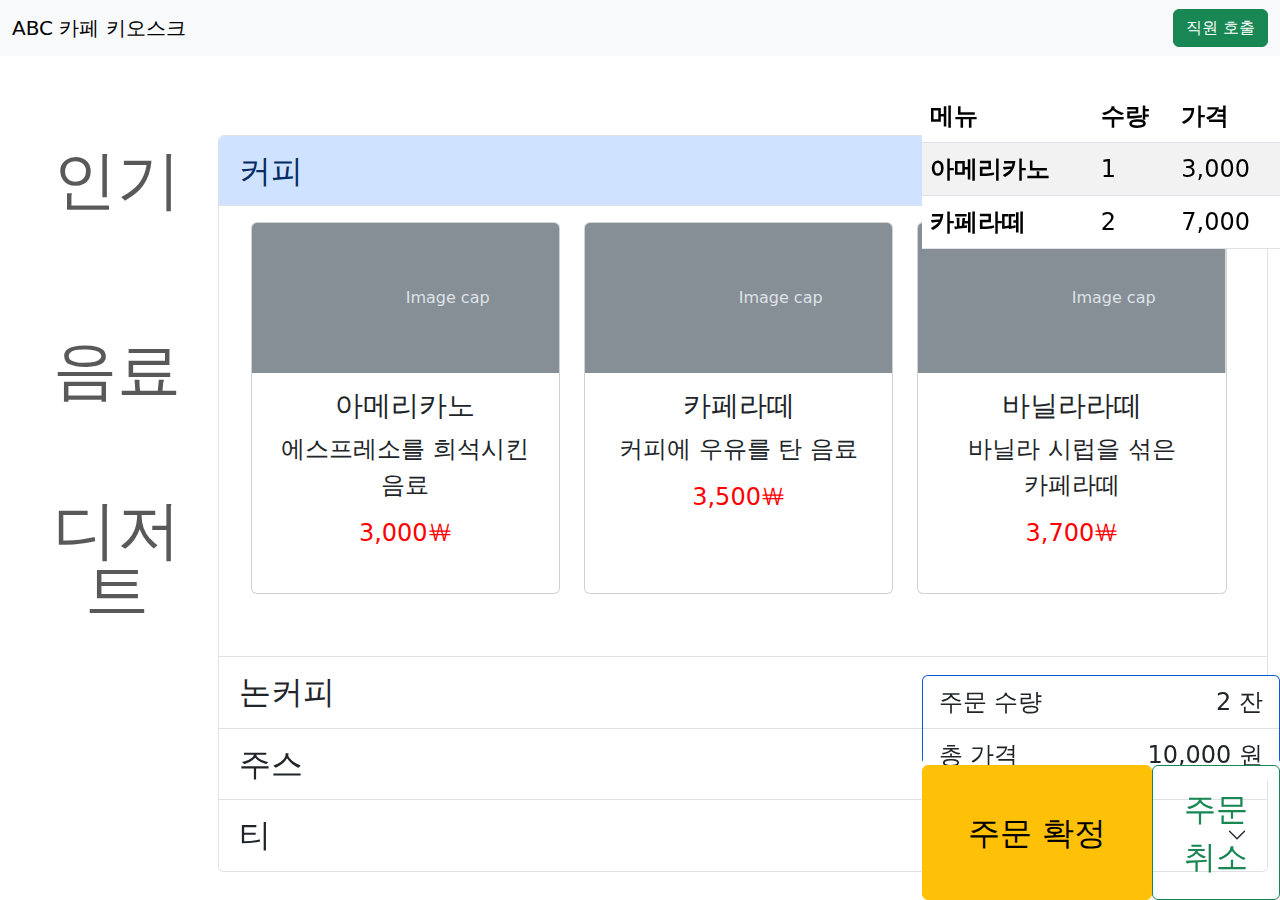
<file: older_order.html>
<!DOCTYPE html>
<html lang="ko">
<head>
    <meta charset="UTF-8">
    <meta name="viewport" content="width=device-width, initial-scale=1.0">
    <title>ABC 카페 키오스크</title>
    <link href="https://cdn.jsdelivr.net/npm/bootstrap@5.3.3/dist/css/bootstrap.min.css" rel="stylesheet" integrity="sha384-QWTKZyjpPEjISv5WaRU9OFeRpok6YctnYmDr5pNlyT2bRjXh0JMhjY6hW+ALEwIH" crossorigin="anonymous">
    <style>
        .nanum-gothic-regular {
            font-family: "Nanum Gothic", sans-serif;
            font-weight: 400;
            font-style: normal;
        }
        .order-list {position: absolute; width:28%; height: 60%; left: 72%; top: 10%;}
        .order-price {position:absolute; width:28%; height: 10%; left: 72%; top: 75%} 

        /* 수정된 CSS */
        .menu-column {
            width: 30%; /* 메뉴 칼럼의 너비를 늘립니다 */
        }
        .quantity-column {
            width: 30%; /* 수량 칼럼의 너비를 줄입니다 */
        }
        .price-column {
            width: 30%; /* 가격 칼럼의 너비를 늘립니다 */
        }

        /* 추가된 CSS */
        .navbar-nav {
            width: 100%;
            height: calc(100vh - 80px);
            position: fixed;
            top: 80px;
            bottom: 0;
            overflow-y: auto;
            padding: 10px; /* 여백 설정 */
        }

        .nav-link {
            margin-bottom: 10px; /* 버튼 간격 설정 */
            text-align: center; /* 텍스트 가운데 정렬 */
            width: 15%;
            height: 180px; /* 버튼 높이 설정 */
            line-height: 60px; /* 버튼 내 텍스트 가운데 정렬 */
        }

        /* 카드 배치 */
        /* .card {
            margin-bottom: 20px;
            cursor: pointer;
        }

        .card-body {
            text-align: center;
            height:175px;
        } */
        .card:not(.order-price) {
            margin-bottom: 20px;
            cursor: pointer;
        }
        .card-body:not(.order-price) {
            text-align: center;
            height: 220px;
        }
        .col-md-3:not(.order-price) {
            margin-bottom: 2%; /* 카드 간격 조절 */
        }
        a {
            text-decoration: none; /* 링크의 밑줄을 없앱니다 */
        }

    </style>
</head>
<body>
    <script src="https://cdn.jsdelivr.net/npm/bootstrap@5.3.3/dist/js/bootstrap.bundle.min.js" integrity="sha384-YvpcrYf0tY3lHB60NNkmXc5s9fDVZLESaAA55NDzOxhy9GkcIdslK1eN7N6jIeHz" crossorigin="anonymous"></script>
    <nav class="navbar fixed-top bg-body-tertiary">
        <div class="container-fluid">
          <a class="navbar-brand">ABC 카페 키오스크</a>
          <!-- <button class="btn btn-success call-staff">직원 호출</button> -->
          <button type="button" class="btn btn-success call-staff" data-bs-toggle="modal" data-bs-target="#callStaff">
            직원 호출
          </button>
        </div>
    </nav>
    <!-- Modal -->
    <div class="modal fade" id="callStaff" tabindex="-1" aria-labelledby="exampleModalLabel" aria-hidden="true">
        <div class="modal-dialog">
        <div class="modal-content">
            <div class="modal-header">
            <h1 class="modal-title fs-5" id="exampleModalLabel">직원 호출</h1>
            <button type="button" class="btn-close" data-bs-dismiss="modal" aria-label="Close"></button>
            </div>
            <div class="modal-body">
                키오스크 사용이 어려우신가요? 직원이 도와드리겠습니다!
            </div>
            <div class="modal-footer">
            <button type="button" class="btn btn-secondary" data-bs-dismiss="modal">닫기</button>
            <button type="button" class="btn btn-primary" data-bs-dismiss="modal" data-bs-target="#calledStaff">직원 호출</button>
            </div>
        </div>
        </div>
    </div>
    <!-- 카테고리 버튼 -->
    <nav class="navbar navbar-expand-lg ">
        <div class="container-fluid">
            <div class="collapse navbar-collapse" id="navbarNav">
                <ul class="navbar-nav flex-column">
                    <li class="nav-item">
                        <button class="btn btn-primary nav-link" style="font-size:48pt;">인기</button>
                    </li>
                    <li class="nav-item">
                        <button class="btn btn-danger nav-link" style="font-size:48pt;">음료</button>
                    </li>
                    <li class="nav-item">
                        <button class="btn btn-success nav-link" style="font-size:48pt;">디저트</button>
                    </li>
                </ul>
            </div>
        </div>
    </nav>
    <!-- Accordion 추가 -->
    <div class="accordion" id="accordionExample" style="position:absolute; left:17%; top:15%; width: 1050px;">
        <div class="accordion-item">
          <h2 class="accordion-header" id="headingOne">
            <button class="accordion-button" type="button" data-bs-toggle="collapse" data-bs-target="#collapseOne" aria-expanded="true" aria-controls="collapseOne" style="font-size: xx-large;">
              커피
            </button>
          </h2>
          <div id="collapseOne" class="accordion-collapse collapse show" aria-labelledby="headingOne" data-bs-parent="#accordionExample">
            <div class="accordion-body" style="height: 450px;">
                <div class="container">
                    <div class="row"style="width: 1000px; float: left; margin-right: 2%;  margin-bottom: 2%;">
                        <div class="col-md-4" >
                            <a href="카드1의 링크">
                                <div class="card">
                                    <svg class="bd-placeholder-img card-img-top" width="100%" xmlns="http://www.w3.org/2000/svg" role="img" aria-label="Placeholder: Image cap" preserveAspectRatio="xMidYMid slice" focusable="false"><title>Placeholder</title><rect width="100%" height="100%" fill="#868e96"></rect><text x="50%" y="50%" fill="#dee2e6" dy=".3em">Image cap</text></svg>
                                    <div class="card-body">
                                        <h3 class="card-title">아메리카노</h3>
                                        <p class="card-text" style="text-align: center;font-size: x-large;">에스프레소를 희석시킨 음료</p>
                                        <h4 style="color:red;">3,000￦</h4>
                                    </div>
                                </div>
                            </a>
                        </div>
                        <!-- 여기에 카드 15개 더 추가 -->
                        <div class="col-md-4">
                            <a href="카드2의 링크">
                                <div class="card" >
                                    <svg class="bd-placeholder-img card-img-top" width="100%" xmlns="http://www.w3.org/2000/svg" role="img" aria-label="Placeholder: Image cap" preserveAspectRatio="xMidYMid slice" focusable="false"><title>Placeholder</title><rect width="100%" height="100%" fill="#868e96"></rect><text x="50%" y="50%" fill="#dee2e6" dy=".3em">Image cap</text></svg>
                                    <div class="card-body">
                                        <h3 class="card-title">카페라떼</h3>
                                        <p class="card-text" style="text-align: center; font-size: x-large;">커피에 우유를 탄 음료</p>
                                        <h4 style="color:red;">3,500￦</h4>
                                    </div>
                                </div>
                            </a>
                        </div>
                        <div class="col-md-4">
                            <a href="카드3의 링크">
                                <div class="card" >
                                    <svg class="bd-placeholder-img card-img-top" width="100%" xmlns="http://www.w3.org/2000/svg" role="img" aria-label="Placeholder: Image cap" preserveAspectRatio="xMidYMid slice" focusable="false"><title>Placeholder</title><rect width="100%" height="100%" fill="#868e96"></rect><text x="50%" y="50%" fill="#dee2e6" dy=".3em">Image cap</text></svg>
                                    <div class="card-body">
                                        <h3 class="card-title">바닐라라떼</h3>
                                        <p class="card-text" style="text-align: center; font-size: x-large;">바닐라 시럽을 섞은<br>카페라떼</p>
                                        <h4 style="color:red;">3,700￦</h4>
                                    </div>
                                </div>
                            </a>
                        </div>
                    </div>
                </div>
            </div>
          </div>
        </div>
        <div class="accordion-item">
          <h2 class="accordion-header" id="headingTwo">
            <button class="accordion-button collapsed" type="button" data-bs-toggle="collapse" data-bs-target="#collapseTwo" aria-expanded="false" aria-controls="collapseTwo" style="font-size: xx-large;">
              논커피
            </button>
          </h2>
          <div id="collapseTwo" class="accordion-collapse collapse" aria-labelledby="headingTwo" data-bs-parent="#accordionExample">
            <div class="accordion-body" style="height: 450px;">
                <div class="container">
                    <div class="row"style="width: 1000px; float: left; margin-right: 2%;  margin-bottom: 2%;">
                        <div class="col-md-4">
                            <a href="카드1의 링크">
                                <div class="card">
                                    <svg class="bd-placeholder-img card-img-top" width="100%" xmlns="http://www.w3.org/2000/svg" role="img" aria-label="Placeholder: Image cap" preserveAspectRatio="xMidYMid slice" focusable="false"><title>Placeholder</title><rect width="100%" height="100%" fill="#868e96"></rect><text x="50%" y="50%" fill="#dee2e6" dy=".3em">Image cap</text></svg>
                                    <div class="card-body" >
                                        <h3 class="card-title">초코라떼</h3>
                                        <p class="card-text" style="text-align: center; font-size: x-large;">초코라떼 설명</p>
                                        <h4 style="color:red;">3,000￦</h4>
                                    </div>
                                </div>
                            </a>
                        </div>
                        <!-- 여기에 카드 15개 더 추가 -->
                        <div class="col-md-4">
                            <a href="카드2의 링크">
                                <div class="card">
                                    <svg class="bd-placeholder-img card-img-top" width="100%" xmlns="http://www.w3.org/2000/svg" role="img" aria-label="Placeholder: Image cap" preserveAspectRatio="xMidYMid slice" focusable="false"><title>Placeholder</title><rect width="100%" height="100%" fill="#868e96"></rect><text x="50%" y="50%" fill="#dee2e6" dy=".3em">Image cap</text></svg>
                                    <div class="card-body">
                                        <h3 class="card-title">토피넛라떼</h3>
                                        <p class="card-text" style="text-align: center; font-size: x-large;">토피넛라떼에 대해</p>
                                        <h4 style="color:red;">3,500￦</h4>
                                    </div>
                                </div>
                            </a>
                        </div>
                        <div class="col-md-4">
                            <a href="카드3의 링크">
                                <div class="card">
                                    <svg class="bd-placeholder-img card-img-top" width="100%" xmlns="http://www.w3.org/2000/svg" role="img" aria-label="Placeholder: Image cap" preserveAspectRatio="xMidYMid slice" focusable="false"><title>Placeholder</title><rect width="100%" height="100%" fill="#868e96"></rect><text x="50%" y="50%" fill="#dee2e6" dy=".3em">Image cap</text></svg>
                                    <div class="card-body">
                                        <h3 class="card-title">말차라떼</h3>
                                        <p class="card-text" style="text-align: center; font-size: x-large;">녹차 가루 라떼</p>
                                        <h4 style="color:red;">3,700￦</h4>
                                    </div>
                                </div>
                            </a>
                        </div>
                    </div>
                </div>
            </div>
          </div>
        </div>
        <div class="accordion-item">
          <h2 class="accordion-header" id="headingThree">
            <button class="accordion-button collapsed" type="button" data-bs-toggle="collapse" data-bs-target="#collapseThree" aria-expanded="false" aria-controls="collapseThree" style="font-size: xx-large;">
              주스
            </button>
          </h2>
          <div id="collapseThree" class="accordion-collapse collapse" aria-labelledby="headingThree" data-bs-parent="#accordionExample">
            <div class="accordion-body" style="height: 450px;">
                <div class="container">
                    <div class="row"style="width: 1000px; float: left; margin-right: 2%;  margin-bottom: 2%;">
                        <div class="col-md-4" >
                            <a href="카드1의 링크">
                                <div class="card">
                                    <svg class="bd-placeholder-img card-img-top" width="100%" xmlns="http://www.w3.org/2000/svg" role="img" aria-label="Placeholder: Image cap" preserveAspectRatio="xMidYMid slice" focusable="false"><title>Placeholder</title><rect width="100%" height="100%" fill="#868e96"></rect><text x="50%" y="50%" fill="#dee2e6" dy=".3em">Image cap</text></svg>
                                    <div class="card-body" >
                                        <h3 class="card-title">딸기주스</h3>
                                        <p class="card-text" style="text-align: center; font-size: x-large;">딸기를 갈아 만든 음료</p>
                                        <h4 style="color:red;">3,000￦</h4>
                                    </div>
                                </div>
                            </a>
                        </div>
                        <!-- 여기에 카드 15개 더 추가 -->
                        <div class="col-md-4">
                            <a href="카드2의 링크">
                                <div class="card">
                                    <svg class="bd-placeholder-img card-img-top" width="100%" xmlns="http://www.w3.org/2000/svg" role="img" aria-label="Placeholder: Image cap" preserveAspectRatio="xMidYMid slice" focusable="false"><title>Placeholder</title><rect width="100%" height="100%" fill="#868e96"></rect><text x="50%" y="50%" fill="#dee2e6" dy=".3em">Image cap</text></svg>
                                    <div class="card-body">
                                        <h3 class="card-title">망고주스</h3>
                                        <p class="card-text" style="text-align: center; font-size: x-large;">망고즙 주스</p>
                                        <h4 style="color:red;">3,500￦</h4>
                                    </div>
                                </div>
                            </a>
                        </div>
                        <div class="col-md-4">
                            <a href="카드3의 링크">
                                <div class="card">
                                    <svg class="bd-placeholder-img card-img-top" width="100%" xmlns="http://www.w3.org/2000/svg" role="img" aria-label="Placeholder: Image cap" preserveAspectRatio="xMidYMid slice" focusable="false"><title>Placeholder</title><rect width="100%" height="100%" fill="#868e96"></rect><text x="50%" y="50%" fill="#dee2e6" dy=".3em">Image cap</text></svg>
                                    <div class="card-body">
                                        <h3 class="card-title">사과주스</h3>
                                        <p class="card-text" style="text-align: center; font-size: x-large;">아침이 상쾌해지는 주스</p>
                                        <h4 style="color:red;">3,700￦</h4>
                                    </div>
                                </div>
                            </a>
                        </div>
                    </div>
                </div>
            </div>
          </div>
        </div>
        <div class="accordion-item">
            <h2 class="accordion-header" id="headingFour">
              <button class="accordion-button collapsed" type="button" data-bs-toggle="collapse" data-bs-target="#collapseFour" aria-expanded="false" aria-controls="collapseFour" style="font-size: xx-large;">
                티
              </button>
            </h2>
            <div id="collapseFour" class="accordion-collapse collapse" aria-labelledby="headingFour" data-bs-parent="#accordionExample">
                <div class="accordion-body" style="height: 450px;">
                    <div class="container">
                        <div class="row"style="width: 1000px; float: left; margin-right: 2%;  margin-bottom: 2%;">
                            <div class="col-md-4" >
                                <a href="카드1의 링크">
                                    <div class="card">
                                        <svg class="bd-placeholder-img card-img-top" width="100%" xmlns="http://www.w3.org/2000/svg" role="img" aria-label="Placeholder: Image cap" preserveAspectRatio="xMidYMid slice" focusable="false"><title>Placeholder</title><rect width="100%" height="100%" fill="#868e96"></rect><text x="50%" y="50%" fill="#dee2e6" dy=".3em">Image cap</text></svg>
                                        <div class="card-body" >
                                            <h3 class="card-title">히비스커스차</h3>
                                            <p class="card-text" style="text-align: center; font-size: x-large;">히비스커스 차 설명</p>
                                            <h4 style="color:red;">3,000￦</h4>
                                        </div>
                                    </div>
                                </a>
                            </div>
                            <!-- 여기에 카드 15개 더 추가 -->
                            <div class="col-md-4">
                                <a href="카드2의 링크">
                                    <div class="card">
                                        <svg class="bd-placeholder-img card-img-top" width="100%" xmlns="http://www.w3.org/2000/svg" role="img" aria-label="Placeholder: Image cap" preserveAspectRatio="xMidYMid slice" focusable="false"><title>Placeholder</title><rect width="100%" height="100%" fill="#868e96"></rect><text x="50%" y="50%" fill="#dee2e6" dy=".3em">Image cap</text></svg>
                                        <div class="card-body">
                                            <h3 class="card-title">녹차</h3>
                                            <p class="card-text" style="text-align: center; font-size: x-large;">녹차 잎을 두 번 우림</p>
                                            <h4 style="color:red;">3,500￦</h4>
                                        </div>
                                    </div>
                                </a>
                            </div>
                            <div class="col-md-4">
                                <a href="카드3의 링크">
                                    <div class="card">
                                        <svg class="bd-placeholder-img card-img-top" width="100%" xmlns="http://www.w3.org/2000/svg" role="img" aria-label="Placeholder: Image cap" preserveAspectRatio="xMidYMid slice" focusable="false"><title>Placeholder</title><rect width="100%" height="100%" fill="#868e96"></rect><text x="50%" y="50%" fill="#dee2e6" dy=".3em">Image cap</text></svg>
                                        <div class="card-body">
                                            <h3 class="card-title">밀크티</h3>
                                            <p class="card-text" style="text-align: center; font-size: x-large;">우유의 산뜻함이 담긴 차</p>
                                            <h4 style="color:red;">3,700￦</h4>
                                        </div>
                                    </div>
                                </a>
                            </div>
                        </div>
                    </div>
                </div>
            </div>
          </div>
      </div>
    

    <!-- 주문 리스트 -->
    <div class="bd-example m-0 border-0 order-list">
        <table class="table table-striped" style="font-size: x-large;">
          <thead>
          <tr>
            <th scope="col menu-column">메뉴</th>
            <th scope="col quantity-column">수량</th>
            <th scope="col price-column">가격</th>
          </tr>
          </thead>
          <tbody>
          <tr>
            <th scope="row">아메리카노</th>
            <td>1</td>
            <td>3,000</td>
          </tr>
          <tr>
            <th scope="row">카페라떼</th>
            <td>2</td>
            <td>7,000</td>
          </tr>
          </tbody>
        </table>
    </div>

    <!-- 주문 가격 -->
    <div class="card text-bg-primary mb-3 order-price">
        <ul class="list-group list-group-flush" style="font-size: x-large;">
          <li class="list-group-item d-flex justify-content-between">주문 수량 <span>2 잔</span></li>
          <li class="list-group-item d-flex justify-content-between">총 가격 <span>10,000 원</span></li>
        </ul>
      </div>
</div>
<button type="button" class="btn btn-warning" style="position:absolute; left:72%; bottom:0%; width: 18%; height: 15%; font-size: xx-large;">주문 확정</button>
<button type="button" class="btn btn-outline-success" style="position:absolute; left:90%; bottom:0%; width: 10%; height: 15%; font-size: xx-large;">주문 취소</button>

<!-- 부트스트랩 JS를 사용하기 위한 설정 -->
<script src="https://cdn.jsdelivr.net/npm/@popperjs/core@2.11.6/dist/umd/popper.min.js" integrity="sha384-qbnM1USAXNCKOIXz1zEUn4PNu8vu7RV3ZksrVP5ZwGCtH4PzV+YX6kFJ3Jz0j2cS" crossorigin="anonymous"></script>
<script src="https://cdn.jsdelivr.net/npm/bootstrap@5.3.3/dist/js/bootstrap.min.js" integrity="sha384-QwRzoWb/tA5TuLFVllZu2HhHrCgq0uwZng1xgQtNclnTDY3KPOzPb2pIVDKv1OtS" crossorigin="anonymous"></script>
</body>
</html>
</file>
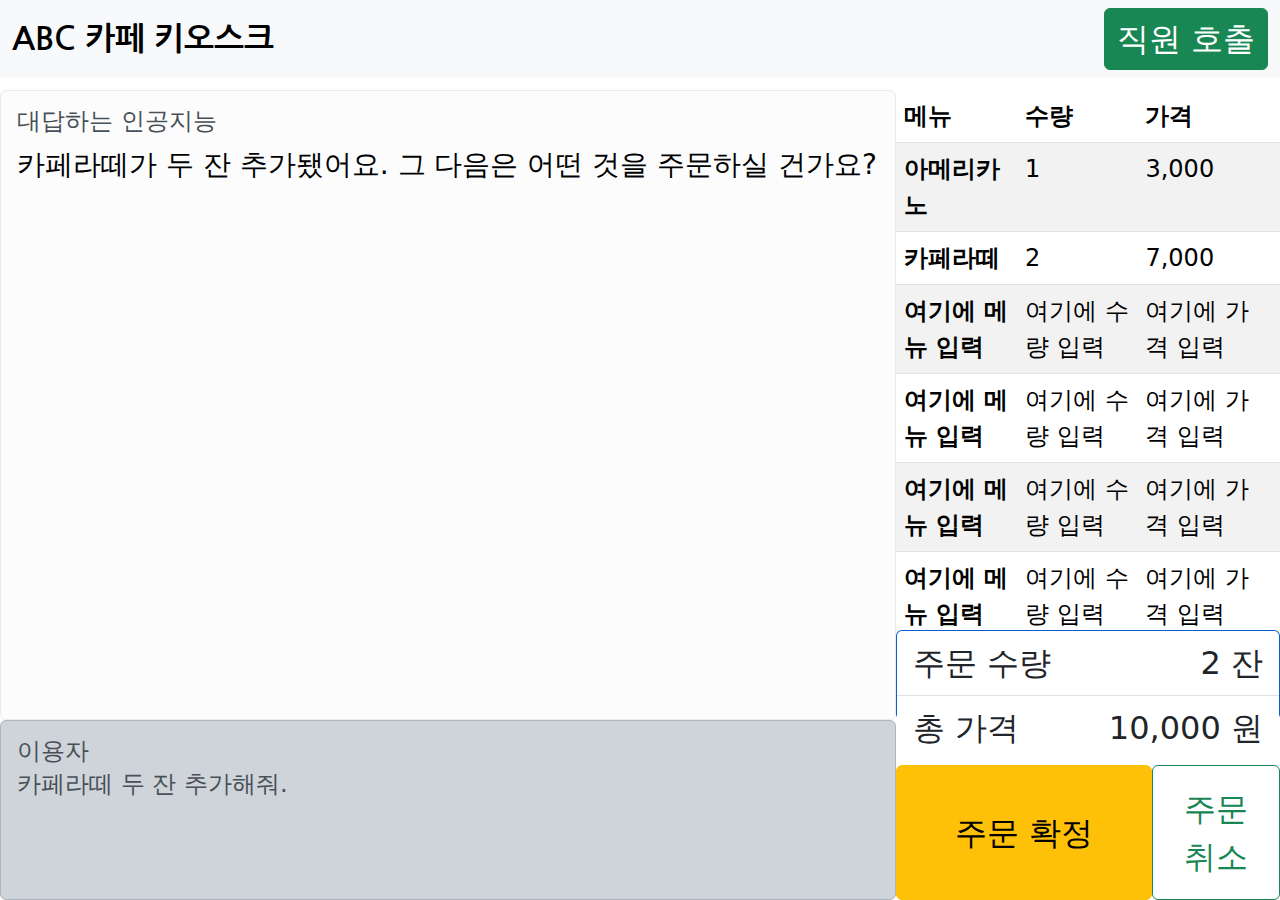
<file: purchasing_with_AI_making_with_bootstrap.html>
<!DOCTYPE html>
<html lang="en">
<head>
    <meta charset="UTF-8">
    <meta name="viewport" content="width=device-width, initial-scale=1">
    <link rel="preconnect" href="https://fonts.googleapis.com">
    <link rel="preconnect" href="https://fonts.gstatic.com" crossorigin>
    <link href="https://fonts.googleapis.com/css2?family=Nanum+Gothic&display=swap" rel="stylesheet">
    <title>learn-bootstrap</title>
    <link href="https://cdn.jsdelivr.net/npm/bootstrap@5.3.3/dist/css/bootstrap.min.css" rel="stylesheet" integrity="sha384-QWTKZyjpPEjISv5WaRU9OFeRpok6YctnYmDr5pNlyT2bRjXh0JMhjY6hW+ALEwIH" crossorigin="anonymous">
    <style>
        .nanum-gothic-regular {
            font-family: "Nanum Gothic", sans-serif;
            font-weight: 400;
            font-style: normal;
        }
        .custom-btn {
            position: absolute;
            top: 10px; /* 버튼의 위쪽 여백을 조정합니다. */
            right: -3%; /* 페이지의 가운데로 버튼을 이동시킵니다. */
            transform: translateX(-50%); /* 버튼을 가운데 정렬합니다. */
            padding: 15px 30px; /* 버튼의 크기를 조절합니다. */
            font-size: 24px;
        }
        .container-fluid {
            height: 10%;
        }
        .navbar-brand {
            font-family: "Nanum Gothic";
            font-size: xx-large;
            font-weight: bold;
        }
        .call-staff {
            font-size: xx-large;
        }
        .ai-question {position: absolute; width:70%; height: 70%; top: 10%; } .ai-answer {font-size: 28px; color:black}
        .user-answer {position: absolute; width:70%; height: 20%; top: 80%;} 
        .order-list {position: absolute; width:30%; height: 60%; left: 70%; top: 10%;}
        .order-price {position:absolute; width:30%; height: 10%; left: 70%; top: 70%} .order-price .list-group-item {display: flex; justify-content: space-between;}
    </style>
</head>
<body>
    <script src="https://cdn.jsdelivr.net/npm/bootstrap@5.3.3/dist/js/bootstrap.bundle.min.js" integrity="sha384-YvpcrYf0tY3lHB60NNkmXc5s9fDVZLESaAA55NDzOxhy9GkcIdslK1eN7N6jIeHz" crossorigin="anonymous"></script>
    <nav class="navbar fixed-top bg-body-tertiary">
        <div class="container-fluid">
          <a class="navbar-brand">ABC 카페 키오스크</a>
          <!-- <button class="btn btn-success call-staff">직원 호출</button> -->
          <button type="button" class="btn btn-success call-staff" data-bs-toggle="modal" data-bs-target="#callStaff">
            직원 호출
          </button>
        </div>
    </nav>
    <!-- Modal -->
    <div class="modal fade" id="callStaff" tabindex="-1" aria-labelledby="exampleModalLabel" aria-hidden="true">
        <div class="modal-dialog">
        <div class="modal-content">
            <div class="modal-header">
            <h1 class="modal-title fs-5" id="exampleModalLabel">직원 호출</h1>
            <button type="button" class="btn-close" data-bs-dismiss="modal" aria-label="Close"></button>
            </div>
            <div class="modal-body">
                키오스크 사용이 어려우신가요? 직원이 도와드리겠습니다!
            </div>
            <div class="modal-footer">
            <button type="button" class="btn btn-secondary" data-bs-dismiss="modal">닫기</button>
            <button type="button" class="btn btn-primary" data-bs-dismiss="modal" data-bs-target="#calledStaff">직원 호출</button>
            </div>
        </div>
        </div>
    </div>
    <div class="alert alert-light ai-question">
      <h4 class="alert-heading">대답하는 인공지능</h4>
      <p class="ai-answer">카페라떼가 두 잔 추가됐어요. 그 다음은 어떤 것을 주문하실 건가요?</p>
    </div>
    <div class="alert alert-dark user-answer">
      <h4 class="alert-heading">이용자</h4>
      <p class="user-answer" style="font-size: x-large; top:25%;">카페라떼 두 잔 추가해줘.</p>
    </div>
    <!-- <div class="card border-secondary mb-3 order-list">
      <div class="card-header">주문 목록</div>
      <div class="card-body text-secondary">
        <p class="card-text" style="font-size: larger;">아메리카노</p>
        <p class="card-text" style="font-size: larger;">카페라떼</p>
      </div>
    </div> -->
    <div class="bd-example m-0 border-0 order-list">
        <table class="table table-striped" style="font-size: x-large;">
          <thead>
          <tr>
            <th scope="col">메뉴</th>
            <th scope="col">수량</th>
            <th scope="col">가격</th>
          </tr>
          </thead>
          <tbody>
          <tr>
            <th scope="row">아메리카노</th>
            <td>1</td>
            <td>3,000</td>
          </tr>
          <tr>
            <th scope="row">카페라떼</th>
            <td>2</td>
            <td>7,000</td>
          </tr>
          <div class="empty">
            <tr>
                <th scope="row">여기에 메뉴 입력</th>
                <td>여기에 수량 입력</td>
                <td>여기에 가격 입력</td>
            </tr>
            <tr>
                <th scope="row">여기에 메뉴 입력</th>
                <td>여기에 수량 입력</td>
                <td>여기에 가격 입력</td>
            </tr>
            <tr>
                <th scope="row">여기에 메뉴 입력</th>
                <td>여기에 수량 입력</td>
                <td>여기에 가격 입력</td>
            </tr>
            <tr>
                <th scope="row">여기에 메뉴 입력</th>
                <td>여기에 수량 입력</td>
                <td>여기에 가격 입력</td>
            </tr>
          </div>
          </tbody>
        </table>
  </div>
  <div class="card text-bg-primary mb-3 order-price">
    <ul class="list-group list-group-flush" style="font-size: xx-large;">
      <li class="list-group-item d-flex justify-content-between">주문 수량 <span>2 잔</span></li>
      <li class="list-group-item d-flex justify-content-between">총 가격 <span>10,000 원</span></li>
    </ul>
  </div>
  <button type="button" class="btn btn-warning" style="position:absolute; left:70%; bottom:0%; width: 20%; height: 15%; font-size: xx-large;">주문 확정</button>
  <button type="button" class="btn btn-outline-success" style="position:absolute; left:90%; bottom:0%; width: 10%; height: 15%; font-size: xx-large;">주문 취소</button>
</body>
</html>
</file>
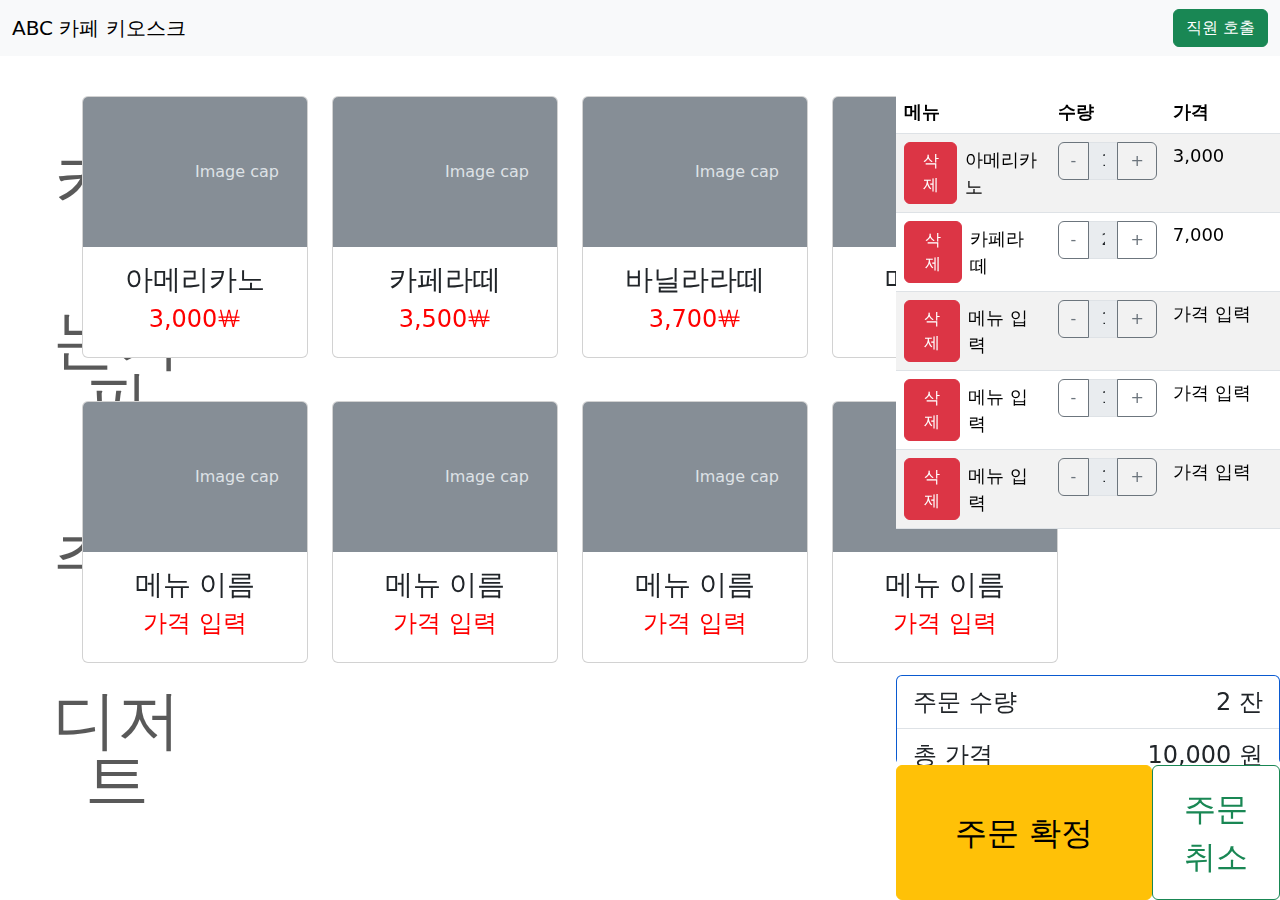
<file: younger_order.html>
<!DOCTYPE html>
<html lang="ko">
<head>
    <meta charset="UTF-8">
    <meta name="viewport" content="width=device-width, initial-scale=1.0">
    <title>ABC 카페 키오스크</title>
    <link href="https://cdn.jsdelivr.net/npm/bootstrap@5.3.3/dist/css/bootstrap.min.css" rel="stylesheet" integrity="sha384-QWTKZyjpPEjISv5WaRU9OFeRpok6YctnYmDr5pNlyT2bRjXh0JMhjY6hW+ALEwIH" crossorigin="anonymous">
    <style>
        .nanum-gothic-regular {
            font-family: "Nanum Gothic", sans-serif;
            font-weight: 400;
            font-style: normal;
        }
        .order-list {position: absolute; width:30%; height: 60%; left: 70%; top: 10%;}
        .order-price {position:absolute; width:30%; height: 10%; left: 70%; top: 75%} 

        /* 수정된 CSS */
        .menu-column {
            width: 40%; /* 메뉴 칼럼의 너비를 늘립니다 */
        }
        .quantity-column {
            width: 30%; /* 수량 칼럼의 너비를 줄입니다 */
        }
        .price-column {
            width: 30%; /* 가격 칼럼의 너비를 늘립니다 */
        }

        /* 추가된 CSS */
        .navbar-nav {
            width: 100%;
            height: calc(100vh - 80px);
            position: fixed;
            top: 80px;
            bottom: 0;
            overflow-y: auto;
            padding: 10px; /* 여백 설정 */
        }

        .nav-link {
            margin-bottom: 10px; /* 버튼 간격 설정 */
            text-align: center; /* 텍스트 가운데 정렬 */
            width: 15%;
            height: 180px; /* 버튼 높이 설정 */
            line-height: 60px; /* 버튼 내 텍스트 가운데 정렬 */
        }

        /* 카드 배치 */
        .card {
            margin-bottom: 20px;
            cursor: pointer;
        }

        .card-body {
            text-align: center;
        }
        a {
            text-decoration: none; /* 링크의 밑줄을 없앱니다 */
        }
        .card-text {
            height: 50px; /* 카드 내용의 높이를 고정값으로 설정합니다 */
        }

    </style>
</head>
<body>
<div class="base">
    <nav class="navbar fixed-top bg-body-tertiary">
        <div class="container-fluid">
            <a class="navbar-brand">ABC 카페 키오스크</a>
            <button type="button" class="btn btn-success call-staff" data-bs-toggle="modal" data-bs-target="#callStaff"> 직원 호출
            </button>
        </div>
    </nav>

    <!-- 카테고리 버튼 -->
    <nav class="navbar navbar-expand-lg ">
        <div class="container-fluid">
            <div class="collapse navbar-collapse" id="navbarNav">
                <ul class="navbar-nav flex-column">
                    <li class="nav-item">
                        <button class="btn btn-primary nav-link" style="font-size:48pt;">커피</button>
                    </li>
                    <li class="nav-item">
                        <button class="btn btn-secondary nav-link" style="font-size:48pt;">논커피</button>
                    </li>
                    <li class="nav-item">
                        <button class="btn btn-warning nav-link" style="font-size:48pt;">주스</button>
                    </li>
                    <li class="nav-item">
                        <button class="btn btn-danger nav-link" style="font-size:48pt;">디저트</button>
                    </li>
                    <li class="nav-item">
                        <button class="btn btn-success nav-link" style="font-size:48pt;">티</button>
                    </li>
                </ul>
            </div>
        </div>
    </nav>


    <!-- 모달 -->
    <div class="modal fade" id="callStaff" tabindex="-1" aria-labelledby="exampleModalLabel" aria-hidden="true">
        <div class="modal-dialog">
            <div class="modal-content">
                <div class="modal-header">
                    <h1 class="modal-title fs-5" id="exampleModalLabel">직원 호출</h1>
                    <button type="button" class="btn-close" data-bs-dismiss="modal" aria-label="Close"></button>
                </div>
                <div class="modal-body">
                    키오스크 사용이 어려우신가요? 직원이 도와드리겠습니다!
                </div>
                <div class="modal-footer">
                    <button type="button" class="btn btn-secondary" data-bs-dismiss="modal">닫기</button>
                    <button type="button" class="btn btn-primary" data-bs-dismiss="modal" data-bs-target="#calledStaff">직원 호출</button>
                </div>
            </div>
        </div>
    </div>

    <!-- 카드 배치 -->
    <div class="container" style="margin-top: 80px;">
        <div class="row"style="width: 1000px; float: left; margin-right: 2%;  margin-bottom: 2%;">
            <div class="col-md-3" >
                <a href="카드1의 링크">
                    <div class="card">
                        <svg class="bd-placeholder-img card-img-top" width="100%" xmlns="http://www.w3.org/2000/svg" role="img" aria-label="Placeholder: Image cap" preserveAspectRatio="xMidYMid slice" focusable="false"><title>Placeholder</title><rect width="100%" height="100%" fill="#868e96"></rect><text x="50%" y="50%" fill="#dee2e6" dy=".3em">Image cap</text></svg>
                        <div class="card-body" >
                            <h3 class="card-title">아메리카노</h3>
                            <!-- <p class="card-text" style="text-align: center;"></p> -->
                            <h4 style="color:red;">3,000￦</h4>
                        </div>
                    </div>
                </a>
            </div>
            <!-- 여기에 카드 15개 더 추가 -->
            <div class="col-md-3">
                <a href="카드2의 링크">
                    <div class="card">
                        <svg class="bd-placeholder-img card-img-top" width="100%" xmlns="http://www.w3.org/2000/svg" role="img" aria-label="Placeholder: Image cap" preserveAspectRatio="xMidYMid slice" focusable="false"><title>Placeholder</title><rect width="100%" height="100%" fill="#868e96"></rect><text x="50%" y="50%" fill="#dee2e6" dy=".3em">Image cap</text></svg>
                        <div class="card-body">
                            <h3 class="card-title">카페라떼</h3>
                            <!-- <p class="card-text" style="text-align: center;">설명 필요</p> -->
                            <h4 style="color:red;">3,500￦</h4>
                        </div>
                    </div>
                </a>
            </div>
            <div class="col-md-3">
                <a href="카드3의 링크">
                    <div class="card">
                        <svg class="bd-placeholder-img card-img-top" width="100%" xmlns="http://www.w3.org/2000/svg" role="img" aria-label="Placeholder: Image cap" preserveAspectRatio="xMidYMid slice" focusable="false"><title>Placeholder</title><rect width="100%" height="100%" fill="#868e96"></rect><text x="50%" y="50%" fill="#dee2e6" dy=".3em">Image cap</text></svg>
                        <div class="card-body">
                            <h3 class="card-title">바닐라라떼</h3>
                            <!-- <p class="card-text" style="text-align: center;">바닐라 시럽을 섞은<br>카페라떼</p> -->
                            <h4 style="color:red;">3,700￦</h4>
                        </div>
                    </div>
                </a>
            </div>
            <div class="col-md-3">
                <a href="카드4의 링크">
                    <div class="card">
                        <svg class="bd-placeholder-img card-img-top" width="100%" xmlns="http://www.w3.org/2000/svg" role="img" aria-label="Placeholder: Image cap" preserveAspectRatio="xMidYMid slice" focusable="false"><title>Placeholder</title><rect width="100%" height="100%" fill="#868e96"></rect><text x="50%" y="50%" fill="#dee2e6" dy=".3em">Image cap</text></svg>
                        <div class="card-body">
                            <h3 class="card-title">메뉴 없음</h3>
                            <!-- <p class="card-text" style="text-align: center;">설명 필요</p> -->
                            <h4 style="color:red;">0￦</h4>
                        </div>
                    </div>
                </a>
            </div>
        </div>
    </div>
    <div class="container" style="margin-top: 80px;">
        <div class="row" style="width: 1000px; float: left; margin-right: 2%; margin-bottom: 2%;">
            <div class="col-md-3">
                <a href="카드5의 링크">
                    <div class="card">
                        <svg class="bd-placeholder-img card-img-top" width="100%" xmlns="http://www.w3.org/2000/svg" role="img" aria-label="Placeholder: Image cap" preserveAspectRatio="xMidYMid slice" focusable="false"><title>Placeholder</title><rect width="100%" height="100%" fill="#868e96"></rect><text x="50%" y="50%" fill="#dee2e6" dy=".3em">Image cap</text></svg>
                        <div class="card-body">
                            <h3 class="card-title">메뉴 이름</h3>
                            <!-- <p class="card-text" style="text-align: center;">메뉴 설명</p> -->
                            <h4 style="color:red;">가격 입력</h4>
                        </div>
                    </div>
                </a>
            </div>
            <!-- 추가된 카드 3묶음 -->
            <div class="col-md-3">
                <a href="카드6의 링크">
                    <div class="card">
                        <svg class="bd-placeholder-img card-img-top" width="100%" xmlns="http://www.w3.org/2000/svg" role="img" aria-label="Placeholder: Image cap" preserveAspectRatio="xMidYMid slice" focusable="false"><title>Placeholder</title><rect width="100%" height="100%" fill="#868e96"></rect><text x="50%" y="50%" fill="#dee2e6" dy=".3em">Image cap</text></svg>
                        <div class="card-body">
                            <h3 class="card-title">메뉴 이름</h3>
                            <!-- <p class="card-text" style="text-align: center;">메뉴 설명</p> -->
                            <h4 style="color:red;">가격 입력</h4>
                        </div>
                    </div>
                </a>
            </div>
            <div class="col-md-3">
                <a href="카드7의 링크">
                    <div class="card">
                        <svg class="bd-placeholder-img card-img-top" width="100%" xmlns="http://www.w3.org/2000/svg" role="img" aria-label="Placeholder: Image cap" preserveAspectRatio="xMidYMid slice" focusable="false"><title>Placeholder</title><rect width="100%" height="100%" fill="#868e96"></rect><text x="50%" y="50%" fill="#dee2e6" dy=".3em">Image cap</text></svg>
                        <div class="card-body">
                            <h3 class="card-title">메뉴 이름</h3>
                            <!-- <p class="card-text" style="text-align: center;">메뉴 설명</p> -->
                            <h4 style="color:red;">가격 입력</h4>
                        </div>
                    </div>
                </a>
            </div>
            <div class="col-md-3">
                <a href="카드8의 링크">
                    <div class="card">
                        <svg class="bd-placeholder-img card-img-top" width="100%" xmlns="http://www.w3.org/2000/svg" role="img" aria-label="Placeholder: Image cap" preserveAspectRatio="xMidYMid slice" focusable="false"><title>Placeholder</title><rect width="100%" height="100%" fill="#868e96"></rect><text x="50%" y="50%" fill="#dee2e6" dy=".3em">Image cap</text></svg>
                        <div class="card-body">
                            <h3 class="card-title">메뉴 이름</h3>
                            <!-- <p class="card-text" style="text-align: center;">메뉴 설명</p> -->
                            <h4 style="color:red;">가격 입력</h4>
                        </div>
                    </div>
                </a>
            </div>
        </div>
    </div>
    
    <!-- 주문 리스트 -->
    <div class="bd-example m-0 border-0 order-list">
        <table class="table table-striped" style="font-size: large;">
            <thead>
            <tr>
                <th scope="col" class="menu-column">메뉴</th>
                <th scope="col" class="quantity-column">수량</th>
                <th scope="col" class="price-column">가격</th>
            </tr>
            </thead>
            <tbody>
            <tr id="row1">
                <td>
                    <div class="d-flex align-items-center">
                        <button class="btn btn-danger me-2" type="button" id="button-delete1">삭제</button>
                        <span>아메리카노</span>
                    </div>
                </td>
                <td>
                    <div class="input-group">
                        <button class="btn btn-outline-secondary" type="button" id="button-minus1">-</button>
                        <input type="text" class="form-control" value="1" id="quantity1" disabled>
                        <button class="btn btn-outline-secondary" type="button" id="button-plus1">+</button>
                    </div>
                </td>
                <td>3,000</td>
            </tr>
            <tr id="row2">
                <td>
                    <div class="d-flex align-items-center">
                        <button class="btn btn-danger me-2" type="button" id="button-delete2">삭제</button>
                        <span>카페라떼</span>
                    </div>
                </td>
                <td>
                    <div class="input-group">
                        <button class="btn btn-outline-secondary" type="button" id="button-minus2">-</button>
                        <input type="text" class="form-control" value="2" id="quantity2" disabled>
                        <button class="btn btn-outline-secondary" type="button" id="button-plus2">+</button>
                    </div>
                </td>
                <td>7,000</td>
            </tr>
            <!-- 비어있는 행 -->
            <tr id="row6">
                <td>
                    <div class="d-flex align-items-center">
                        <button class="btn btn-danger me-2" type="button" id="button-delete6">삭제</button>
                        <span> 메뉴 입력</span>
                    </div>
                </td>
                <td>
                    <div class="input-group">
                        <button class="btn btn-outline-secondary" type="button" id="button-minus6">-</button>
                        <input type="text" class="form-control" value="1" id="quantity6" disabled>
                        <button class="btn btn-outline-secondary" type="button" id="button-plus6">+</button>
                    </div>
                </td>
                <td> 가격 입력</td>
            </tr>
            <tr id="row7">
                <td>
                    <div class="d-flex align-items-center">
                        <button class="btn btn-danger me-2" type="button" id="button-delete7">삭제</button>
                        <span> 메뉴 입력</span>
                    </div>
                </td>
                <td>
                    <div class="input-group">
                        <button class="btn btn-outline-secondary" type="button" id="button-minus7">-</button>
                        <input type="text" class="form-control" value="1" id="quantity7" disabled>
                        <button class="btn btn-outline-secondary" type="button" id="button-plus7">+</button>
                    </div>
                </td>
                <td> 가격 입력</td>
            </tr>
            <tr id="row8">
                <td>
                    <div class="d-flex align-items-center">
                        <button class="btn btn-danger me-2" type="button" id="button-delete8">삭제</button>
                        <span> 메뉴 입력</span>
                    </div>
                </td>
                <td>
                    <div class="input-group">
                        <button class="btn btn-outline-secondary" type="button" id="button-minus8">-</button>
                        <input type="text" class="form-control" value="1" id="quantity8" disabled>
                        <button class="btn btn-outline-secondary" type="button" id="button-plus8">+</button>
                    </div>
                </td>
                <td> 가격 입력</td>
            </tr>
            </tbody>
        </table>
    </div>

    <!-- 주문 가격 -->
    <div class="card text-bg-primary mb-3 order-price">
        <ul class="list-group list-group-flush" style="font-size: x-large;">
          <li class="list-group-item d-flex justify-content-between">주문 수량 <span>2 잔</span></li>
          <li class="list-group-item d-flex justify-content-between">총 가격 <span>10,000 원</span></li>
        </ul>
      </div>
</div>
<button type="button" class="btn btn-warning" style="position:absolute; left:70%; bottom:0%; width: 20%; height: 15%; font-size: xx-large;">주문 확정</button>
<button type="button" class="btn btn-outline-success" style="position:absolute; left:90%; bottom:0%; width: 10%; height: 15%; font-size: xx-large;">주문 취소</button>

<!-- 부트스트랩 JS를 사용하기 위한 설정 -->
<script src="https://cdn.jsdelivr.net/npm/@popperjs/core@2.11.6/dist/umd/popper.min.js" integrity="sha384-qbnM1USAXNCKOIXz1zEUn4PNu8vu7RV3ZksrVP5ZwGCtH4PzV+YX6kFJ3Jz0j2cS" crossorigin="anonymous"></script>
<script src="https://cdn.jsdelivr.net/npm/bootstrap@5.3.3/dist/js/bootstrap.min.js" integrity="sha384-QwRzoWb/tA5TuLFVllZu2HhHrCgq0uwZng1xgQtNclnTDY3KPOzPb2pIVDKv1OtS" crossorigin="anonymous"></script>
</body>
</html>
</file>
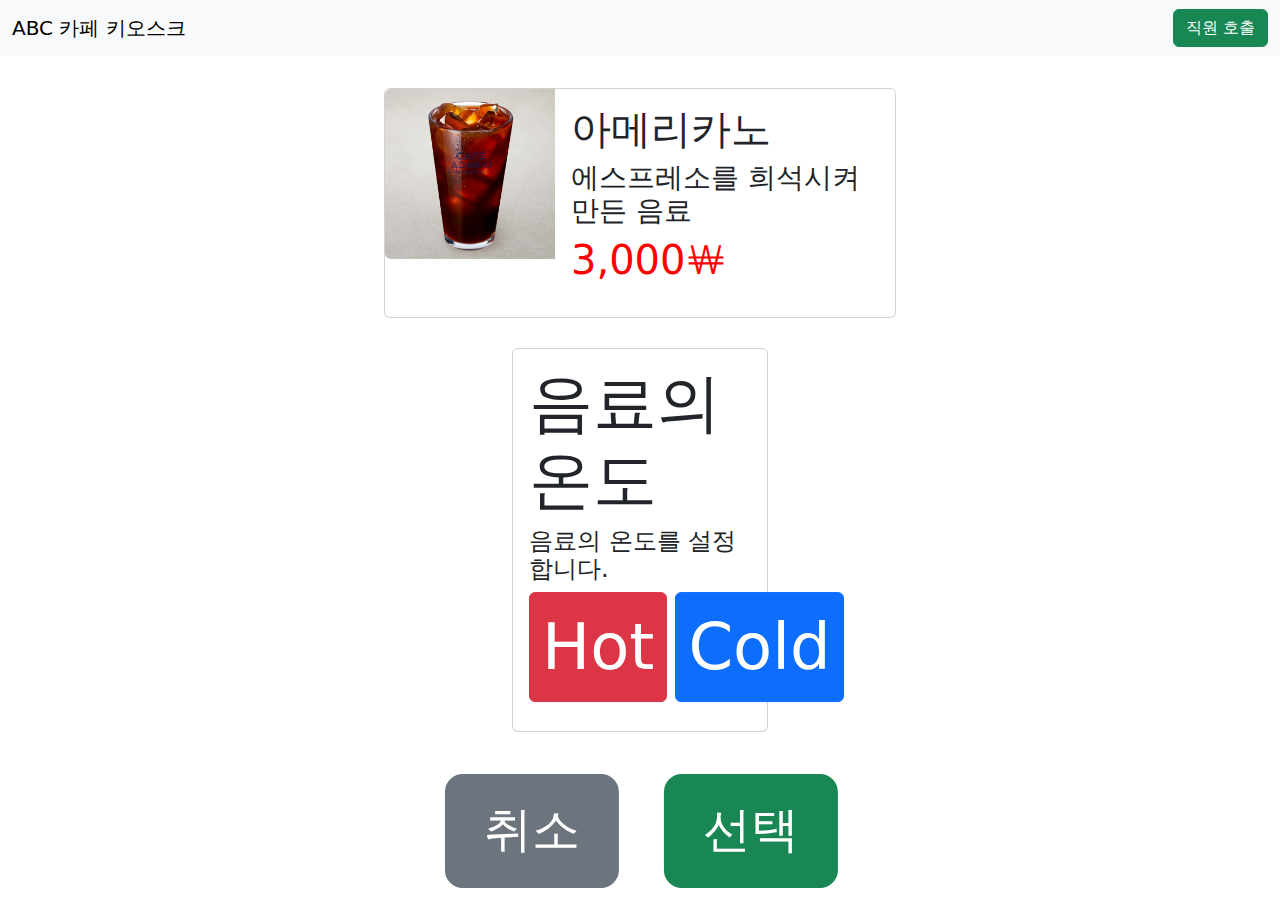
<file: option/option.html>
<!DOCTYPE html>
<html>
<head>
    <link href="https://fonts.googleapis.com/css2?family=Nanum+Gothic&display=swap" rel="stylesheet">
    <link href="https://cdn.jsdelivr.net/npm/bootstrap@5.3.3/dist/css/bootstrap.min.css" rel="stylesheet"
          integrity="sha384-QWTKZyjpPEjISv5WaRU9OFeRpok6YctnYmDr5pNlyT2bRjXh0JMhjY6hW+ALEwIH" crossorigin="anonymous">
    <style>
        .nanum-gothic-regular {
            font-family: "Nanum Gothic", sans-serif;
            font-weight: 400;
            font-style: normal;
        }

        /* 메뉴 카드 */
        .card-for-menu {
            position: absolute;
            top: 22.5%;
            left: 50%;
            transform: translate(-50%, -50%);
            max-width: 40%;
        }

        .card-body {
            display: flex;
            flex-direction: column;
            justify-content: space-between;
            height: 90%;
            margin-top: 0%;
            margin-bottom: 5%;
            
        }

        .temperature-card {
            position: absolute;
            top: 60%;
            left: 50%;
            transform: translate(-50%, -50%);
            width: 20%;
        }


        /* 하단 버튼 */
        .bottom-buttons {
            position: fixed;
            bottom: 50px;
            left: 45%;
            /* transform: translateX(-50%); */
            scale: 300%;
        }

    </style>
    <title>Option</title>
</head>
<body>
<script
        src="https://cdn.jsdelivr.net/npm/bootstrap@5.3.3/dist/js/bootstrap.bundle.min.js"
        integrity="sha384-YvpcrYf0tY3lHB60NNkmXc5s9fDVZLESaAA55NDzOxhy9GkcIdslK1eN7N6jIeHz" crossorigin="anonymous"></script>
<nav class="navbar fixed-top bg-body-tertiary">
    <div class="container-fluid">
        <a class="navbar-brand">ABC 카페 키오스크</a>
        <!-- <button class="btn btn-success call-staff">직원 호출</button> -->
        <button type="button" class="btn btn-success call-staff" data-bs-toggle="modal" data-bs-target="#callStaff">
            직원 호출
        </button>
    </div>
</nav>
<!-- Modal -->
<div class="modal fade" id="callStaff" tabindex="-1" aria-labelledby="exampleModalLabel" aria-hidden="true">
    <div class="modal-dialog">
        <div class="modal-content">
            <div class="modal-header">
                <h1 class="modal-title fs-5" id="exampleModalLabel">직원 호출</h1>
                <button type="button" class="btn-close" data-bs-dismiss="modal" aria-label="Close"></button>
            </div>
            <div class="modal-body">
                키오스크 사용이 어려우신가요? 직원이 도와드리겠습니다!
            </div>
            <div class="modal-footer">
                <button type="button" class="btn btn-secondary" data-bs-dismiss="modal">닫기</button>
                <button type="button" class="btn btn-primary" data-bs-dismiss="modal" data-bs-target="#calledStaff">직원 호출</button>
            </div>
        </div>
    </div>
</div>
<!-- 메뉴 표시 -->
<div class="card mb-3 card-for-menu">
    <div class="row g-0">
        <div class="col-md-4">
            <img src="./image/americano.jpg" class="img-fluid rounded-start" alt="...">
        </div>
        <div class="col-md-8">
            <div class="card-body">
                <h1 class="card-title">아메리카노</h1>

                <h3 class="card-text">에스프레소를 희석시켜 만든 음료</h3>

                <h1 class="card-text" style="color:red;">3,000￦</h1>
            </div>
        </div>
    </div>
</div>
<!-- 온도 설정 -->
<div class="card temperature-card">
    <div class="card-body d-flex justify-content-between">
        <h5 class="card-title" style="font-size: 64px;">음료의 온도</h5>
        <h4 class="card-text" style="font-size: 24px;">음료의 온도를 설정합니다.</h4>
        <div class="d-flex" style="align-items: center;">
            <button type="button" class="btn btn-danger me-2" style="font-size: 64px;">Hot</button>
            <button type="button" class="btn btn-primary" style="font-size: 64px;">Cold</button>
        </div>
    </div>
</div>

<!-- 하단 버튼 -->
<div class="bottom-buttons cancel-or-select">
    <button type="button" class="btn btn-secondary" style="margin-right: 10px;">취소</button>
    <button type="button" class="btn btn-success">선택</button>
</div>
</body>
</html>
</file>
